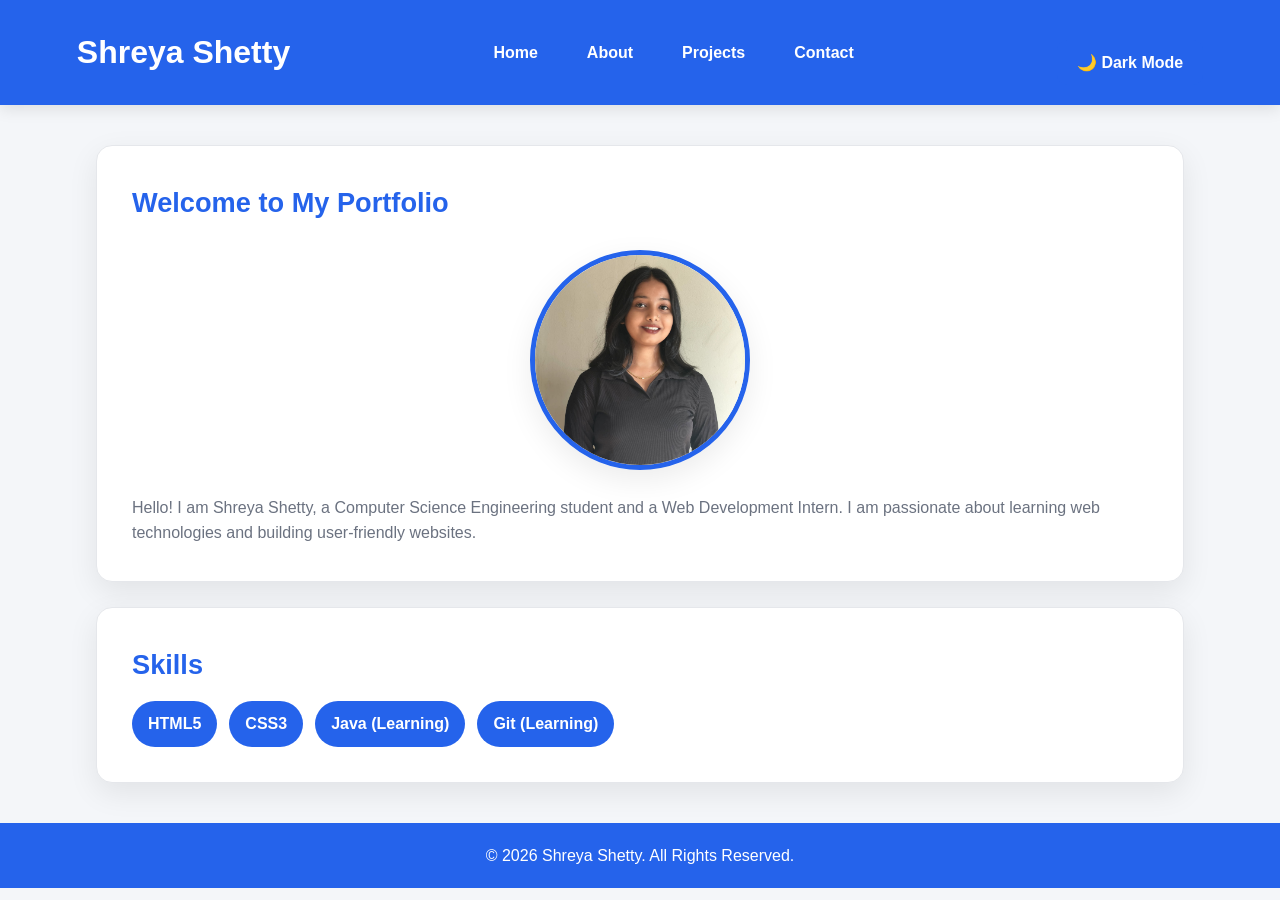
<file: index.html>
<!DOCTYPE html>
<html lang="en">

<head>
    <meta charset="UTF-8">
    <meta name="viewport" content="width=device-width, initial-scale=1.0">

    <title>Shreya Shetty | Portfolio</title>

    <meta name="description" content="Personal portfolio website of Shreya Shetty">
    <meta name="keywords" content="Portfolio, HTML5, Web Development">
    <meta name="author" content="Shreya Shetty">

    <link rel="stylesheet" href="style.css">
</head>

<body>

    <header>
        <h1>Shreya Shetty</h1>

        <nav aria-label="Main Navigation">
            <ul>
                <li><a href="index.html">Home</a></li>
                <li><a href="about.html">About</a></li>
                <li><a href="projects.html">Projects</a></li>
                <li><a href="contact.html">Contact</a></li>
            </ul>
        </nav>
        <button id="theme-toggle" type="button" aria-label="Toggle dark mode">
    🌙 Dark Mode
        </button>
    </header>

    <main>

        <section>

            <h2>Welcome to My Portfolio</h2>

            <img src="images/profile.jpg"
                alt="Profile picture of Shreya Shetty"
                width="220">

            <p>
                Hello! I am Shreya Shetty, a Computer Science Engineering student and a Web Development Intern.
                I am passionate about learning web technologies and building user-friendly websites.
            </p>

        </section>

        <section>

            <h2>Skills</h2>

            <ul>
                <li>HTML5</li>
                <li>CSS3</li>
                <li>Java (Learning)</li>
                <li>Git (Learning)</li>
            </ul>

        </section>

    </main>

    <footer>

        <p>&copy; 2026 Shreya Shetty. All Rights Reserved.</p>

    </footer>

<script src="script.js"></script>

</body>

</html>
</file>
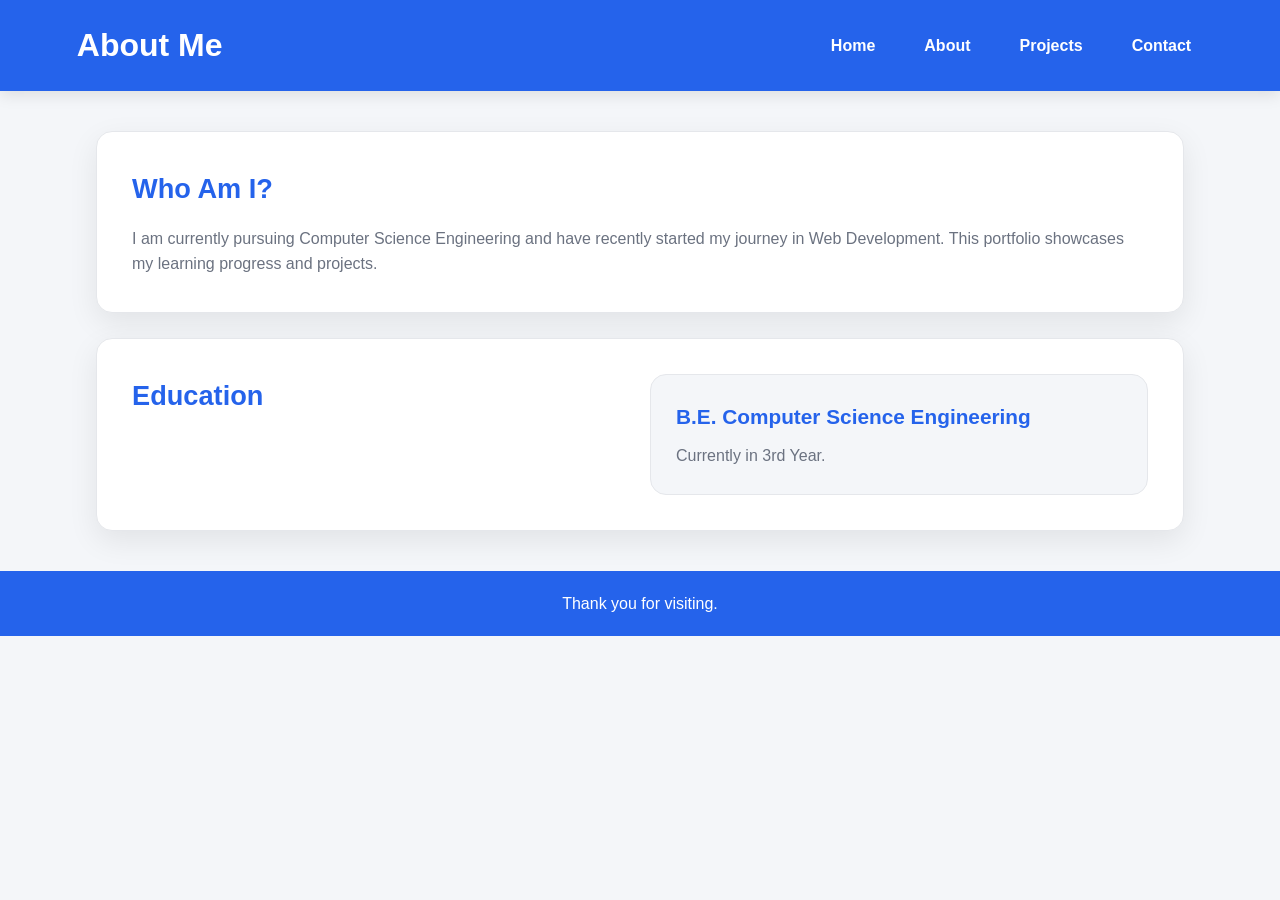
<file: about.html>
<!DOCTYPE html>
<html lang="en">

<head>
<meta charset="UTF-8">
<meta name="viewport" content="width=device-width, initial-scale=1.0">
<title>About</title>
<link rel="stylesheet" href="style.css">
</head>

<body>

<header>

<h1>About Me</h1>

<nav aria-label="Main Navigation">

<ul>

<li><a href="index.html">Home</a></li>

<li><a href="about.html">About</a></li>

<li><a href="projects.html">Projects</a></li>

<li><a href="contact.html">Contact</a></li>

</ul>

</nav>

</header>

<main>

<section>

<h2>Who Am I?</h2>

<p>
I am currently pursuing Computer Science Engineering and have recently started my journey in Web Development.
This portfolio showcases my learning progress and projects.
</p>

</section>

<section>

<h2>Education</h2>

<article>

<h3>B.E. Computer Science Engineering</h3>

<p>Currently in 3rd Year.</p>

</article>

</section>

</main>

<footer>

<p>Thank you for visiting.</p>

</footer>

</body>

</html>
</file>
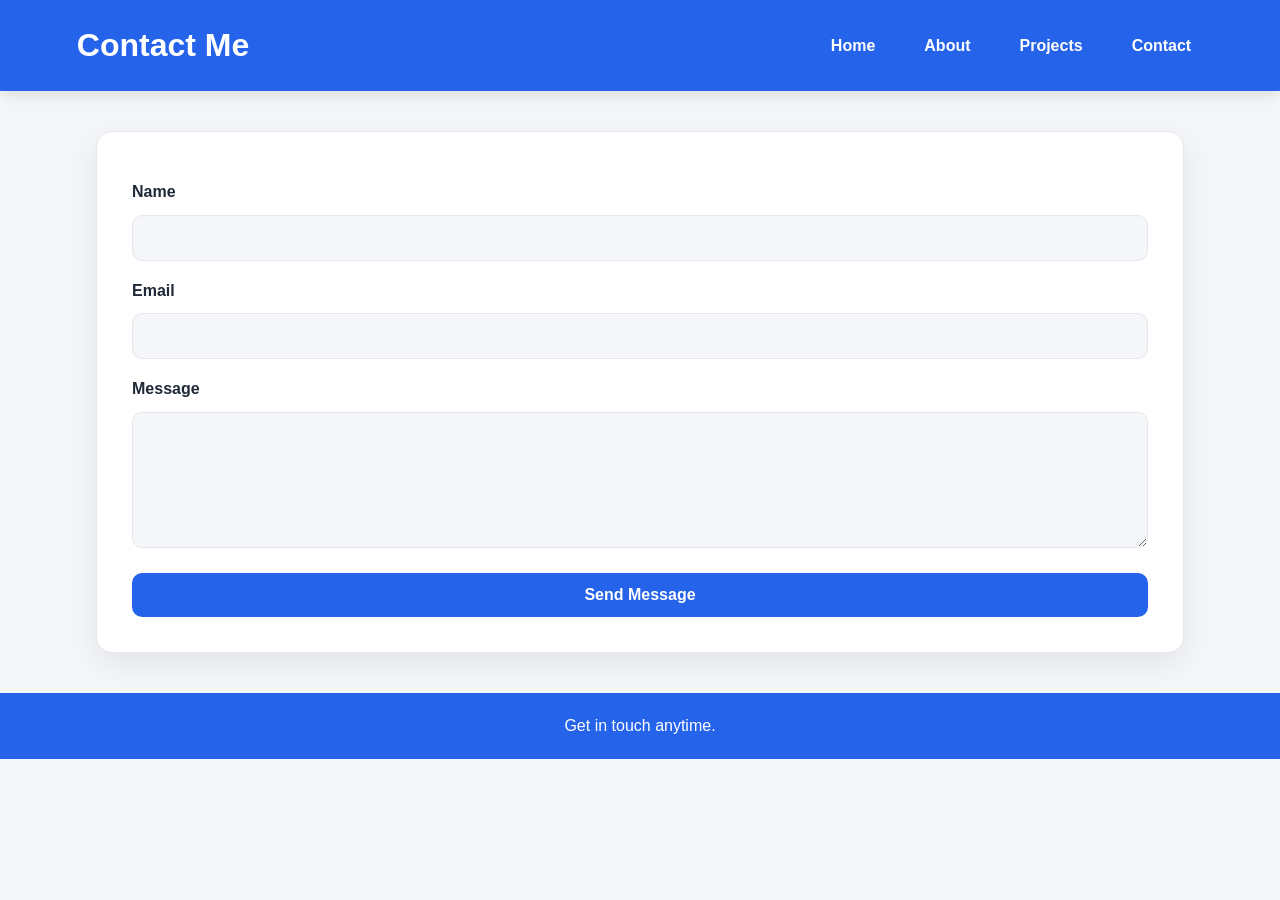
<file: contact.html>
<!DOCTYPE html>
<html lang="en">

<head>
<meta charset="UTF-8">
<meta name="viewport" content="width=device-width, initial-scale=1.0">
<title>Contact</title>
<link rel="stylesheet" href="style.css">
</head>

<body>

<header>

<h1>Contact Me</h1>

<nav aria-label="Main Navigation">

<ul>

<li><a href="index.html">Home</a></li>

<li><a href="about.html">About</a></li>

<li><a href="projects.html">Projects</a></li>

<li><a href="contact.html">Contact</a></li>

</ul>

</nav>

</header>

<main>

<section>

<form>

<label for="name">Name</label>

<input
type="text"
id="name"
required>

<label for="email">Email</label>

<input
type="email"
id="email"
required>

<label for="message">Message</label>

<textarea
id="message"
rows="6"
required></textarea>

<button type="submit">

Send Message

</button>

</form>

</section>

</main>

<footer>

<p>Get in touch anytime.</p>

</footer>

</body>

</html>
</file>
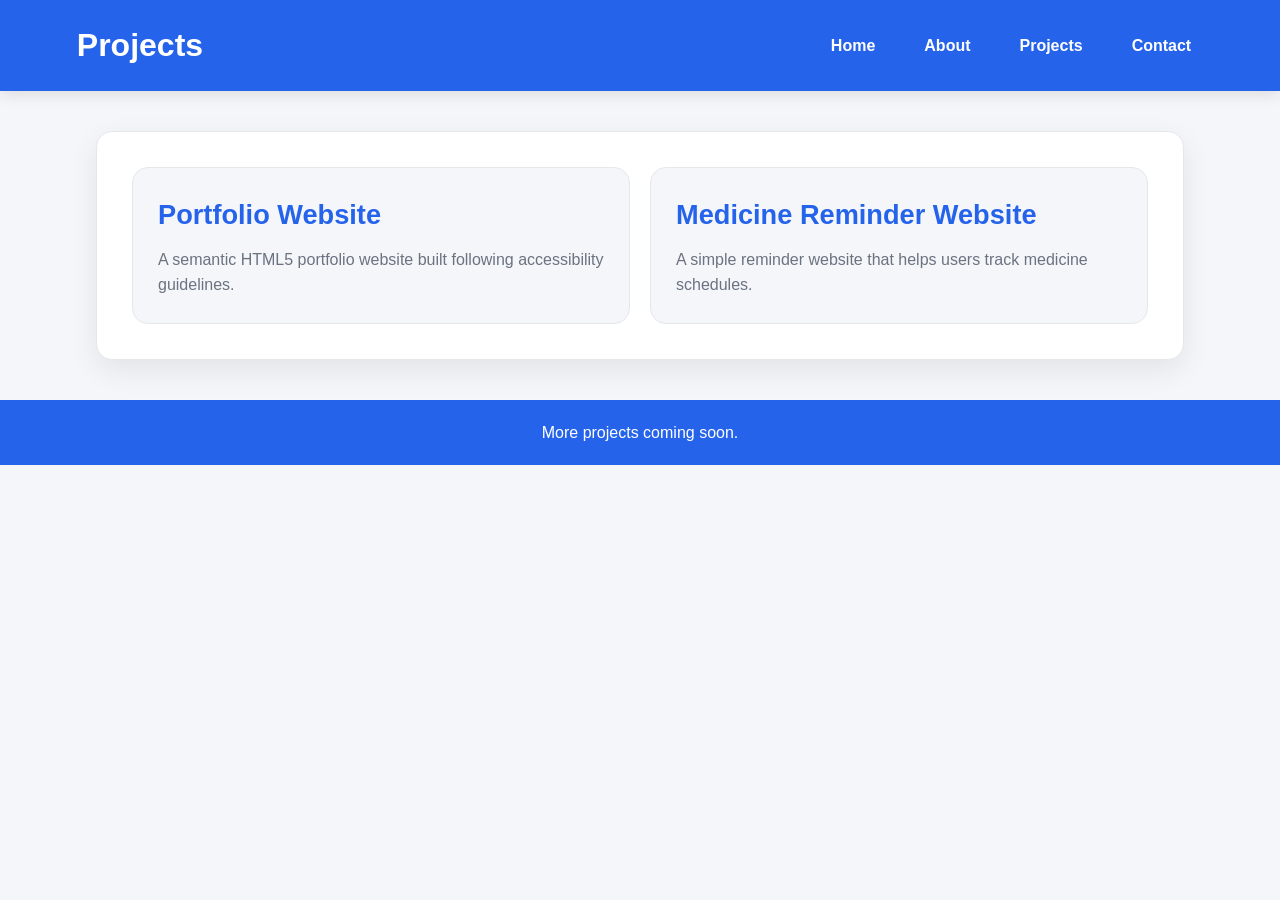
<file: projects.html>
<!DOCTYPE html>
<html lang="en">

<head>
<meta charset="UTF-8">
<meta name="viewport" content="width=device-width, initial-scale=1.0">
<title>Projects</title>
<link rel="stylesheet" href="style.css">
</head>

<body>

<header>

<h1>Projects</h1>

<nav aria-label="Main Navigation">

<ul>

<li><a href="index.html">Home</a></li>

<li><a href="about.html">About</a></li>

<li><a href="projects.html">Projects</a></li>

<li><a href="contact.html">Contact</a></li>

</ul>

</nav>

</header>

<main>

<section>

<article>

<h2>Portfolio Website</h2>

<p>
A semantic HTML5 portfolio website built following accessibility guidelines.
</p>

</article>

<article>

<h2>Medicine Reminder Website</h2>

<p>
A simple reminder website that helps users track medicine schedules.
</p>

</article>

</section>

</main>

<footer>

<p>More projects coming soon.</p>

</footer>

</body>

</html>
</file>
<file: style.css>
/* ==============================
   1. CSS VARIABLES / THEME
   ============================== */

:root {
    --primary-color: #2563eb;
    --primary-dark: #1d4ed8;

    --background-color: #f4f6f9;
    --surface-color: #ffffff;

    --text-color: #1f2937;
    --muted-text: #6b7280;

    --border-color: #e5e7eb;

    --shadow: 0 10px 30px rgba(0, 0, 0, 0.08);

    --radius: 16px;

    --transition: 0.3s ease;
}


/* ==============================
   2. DARK MODE VARIABLES
   ============================== */

body.dark-mode {
    --background-color: #111827;
    --surface-color: #1f2937;

    --text-color: #f9fafb;
    --muted-text: #d1d5db;

    --border-color: #374151;

    --shadow: 0 10px 30px rgba(0, 0, 0, 0.3);
}


/* ==============================
   3. GLOBAL RESET
   ============================== */

* {
    margin: 0;
    padding: 0;
    box-sizing: border-box;
}


html {
    scroll-behavior: smooth;
}


body {
    font-family: Arial, sans-serif;

    background-color: var(--background-color);
    color: var(--text-color);

    line-height: 1.6;

    min-height: 100vh;

    transition:
        background-color var(--transition),
        color var(--transition);
}


/* ==============================
   4. HEADER
   ============================== */

header {
    background: var(--primary-color);
    color: white;

    padding: 20px;

    text-align: center;

    position: sticky;
    top: 0;

    z-index: 1000;

    box-shadow: 0 4px 15px rgba(0, 0, 0, 0.1);
}


header h1 {
    font-size: 2rem;
    margin-bottom: 10px;
}


/* ==============================
   5. NAVIGATION - FLEXBOX
   ============================== */

nav ul {
    display: flex;

    justify-content: center;
    align-items: center;

    flex-wrap: wrap;

    list-style: none;

    gap: 10px 25px;

    margin-top: 10px;
}


nav a {
    color: white;

    text-decoration: none;

    font-weight: bold;

    padding: 8px 12px;

    border-radius: 8px;

    transition:
        background-color var(--transition),
        transform var(--transition);
}


nav a:hover {
    background-color: rgba(255, 255, 255, 0.15);

    transform: translateY(-2px);
}


/* ==============================
   6. MAIN CONTENT
   ============================== */

main {
    width: min(1100px, 92%);

    margin: 40px auto;
}


/* ==============================
   7. SECTIONS
   ============================== */

section {
    background-color: var(--surface-color);

    padding: 30px;

    margin-bottom: 25px;

    border: 1px solid var(--border-color);

    border-radius: var(--radius);

    box-shadow: var(--shadow);

    transition:
        transform var(--transition),
        box-shadow var(--transition),
        background-color var(--transition);
}


section:hover {
    transform: translateY(-3px);
}


section h2 {
    color: var(--primary-color);

    margin-bottom: 15px;

    font-size: 1.7rem;
}


section p {
    color: var(--muted-text);
}


/* ==============================
   8. PROFILE IMAGE
   ============================== */

img {
    display: block;

    width: 220px;
    max-width: 100%;

    aspect-ratio: 1 / 1;

    object-fit: cover;

    margin: 25px auto;

    border-radius: 50%;

    border: 5px solid var(--primary-color);

    box-shadow: var(--shadow);

    transition:
        transform var(--transition);
}


img:hover {
    transform: scale(1.05);
}


/* ==============================
   9. SKILLS - FLEXBOX
   ============================== */

section ul {
    display: flex;

    flex-wrap: wrap;

    gap: 12px;

    list-style: none;
}


section ul li {
    background-color: var(--primary-color);

    color: white;

    padding: 10px 16px;

    border-radius: 50px;

    font-weight: bold;

    transition:
        transform var(--transition),
        background-color var(--transition);
}


section ul li:hover {
    background-color: var(--primary-dark);

    transform: translateY(-3px);
}


/* ==============================
   10. PROJECTS - CSS GRID
   ============================== */

main > section:has(article) {
    display: grid;

    grid-template-columns: repeat(
        auto-fit,
        minmax(250px, 1fr)
    );

    gap: 20px;
}


/* ==============================
   11. PROJECT CARDS
   ============================== */

article {
    background-color: var(--background-color);

    padding: 25px;

    border: 1px solid var(--border-color);

    border-radius: var(--radius);

    transition:
        transform var(--transition),
        box-shadow var(--transition),
        border-color var(--transition);
}


article:hover {
    transform: translateY(-6px);

    box-shadow: var(--shadow);

    border-color: var(--primary-color);
}


article h2,
article h3 {
    color: var(--primary-color);

    margin-bottom: 10px;
}


/* ==============================
   12. EDUCATION ARTICLE
   ============================== */

article h3 {
    font-size: 1.3rem;
}


/* ==============================
   13. CONTACT FORM
   ============================== */

form {
    display: flex;

    flex-direction: column;

    gap: 5px;
}


label {
    margin-top: 12px;

    font-weight: bold;

    color: var(--text-color);
}


input,
textarea {
    width: 100%;

    padding: 13px;

    margin-top: 5px;

    border: 1px solid var(--border-color);

    border-radius: 10px;

    background-color: var(--background-color);

    color: var(--text-color);

    font-family: inherit;

    font-size: 1rem;

    transition:
        border-color var(--transition),
        box-shadow var(--transition);
}


input:focus,
textarea:focus {
    outline: none;

    border-color: var(--primary-color);

    box-shadow: 0 0 0 3px rgba(37, 99, 235, 0.15);
}


textarea {
    resize: vertical;
}


/* ==============================
   14. BUTTON
   ============================== */

button {
    margin-top: 20px;

    padding: 13px 20px;

    background-color: var(--primary-color);

    color: white;

    border: none;

    border-radius: 10px;

    cursor: pointer;

    font-size: 1rem;

    font-weight: bold;

    transition:
        background-color var(--transition),
        transform var(--transition),
        box-shadow var(--transition);
}


button:hover {
    background-color: var(--primary-dark);

    transform: translateY(-2px);

    box-shadow: 0 8px 20px rgba(37, 99, 235, 0.25);
}


button:active {
    transform: translateY(0);
}


/* ==============================
   15. FOOTER
   ============================== */

footer {
    background-color: var(--primary-color);

    color: white;

    text-align: center;

    padding: 20px;

    margin-top: 40px;
}


footer p {
    color: white;
}


/* ==============================
   16. TABLET
   ============================== */

@media (min-width: 600px) {

    main {
        width: min(1100px, 88%);
    }

    header {
        padding: 25px;
    }

    section {
        padding: 35px;
    }
}


/* ==============================
   17. DESKTOP
   ============================== */

@media (min-width: 900px) {

    header {
        display: flex;

        justify-content: space-between;

        align-items: center;

        text-align: left;

        padding: 20px 6%;
    }

    header h1 {
        margin-bottom: 0;
    }

    nav ul {
        margin-top: 0;
    }

    main {
        width: min(1100px, 85%);
    }
}


/* ==============================
   18. MOBILE
   ============================== */

@media (max-width: 599px) {

    header h1 {
        font-size: 1.6rem;
    }

    nav ul {
        gap: 6px;

        flex-direction: column;
    }

    nav a {
        display: block;
    }

    main {
        margin: 25px auto;
    }

    section {
        padding: 22px;
    }

    section h2 {
        font-size: 1.4rem;
    }

    img {
        width: 180px;
    }
}


/* ==============================
   19. REDUCED MOTION
   ============================== */

@media (prefers-reduced-motion: reduce) {

    *,
    *::before,
    *::after {
        scroll-behavior: auto !important;

        transition: none !important;

        animation: none !important;
    }
}
</file>
